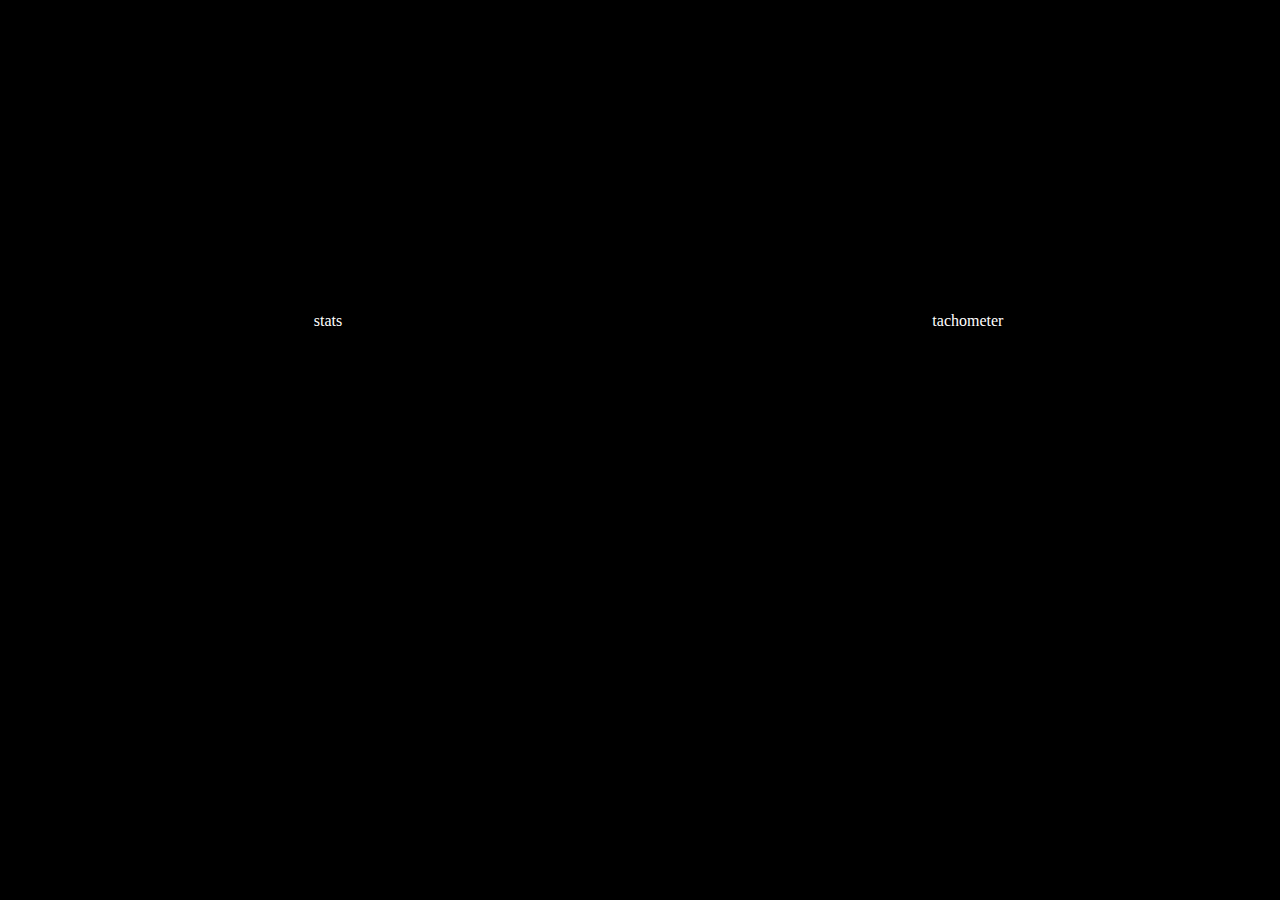
<file: dashboardFC/dashboard.html>
<!DOCTYPE html>
<html>

<head>
    <title>FC Dashboard</title>
    <link rel="stylesheet" href="style.css">
    <script src="main.js"></script>
</head>

<body>
    <div id="dashboard">

        <div id="stats" class="gauge">
            <p>stats</p>
        </div>

        <div id="tachometer" class="gauge">
            <p>tachometer</p>
        </div>

        <div id="speedometer" class="gauge">
            <p>speedometer</p>
        </div>

    </div>

</body>

</html>
</file>
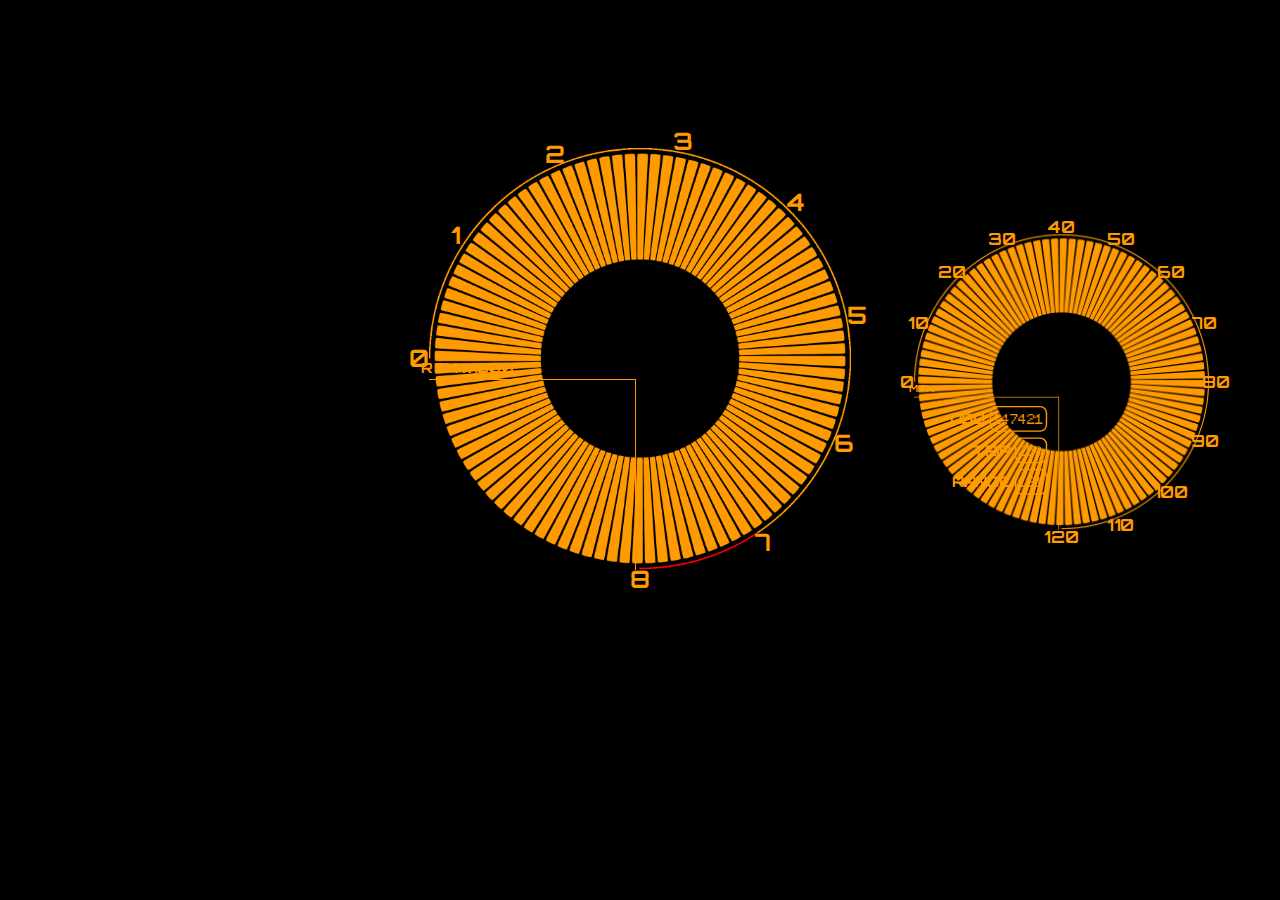
<file: ui/dashboard.html>
<!DOCTYPE html>
<html>

<head>
    <title>FC Dashboard pre-release</title>
    <link rel="stylesheet" href="style.css">
</head>

<body>
    <div id="dashboard">

        <div id="stats-container" class="gauge-container">
            <div id="stats" class="gauge">
                <canvas id="rx7-model"></canvas>
                <div id="line-overlay" class="model-overlay"></div>
                <div id="data-overlay" class="model-overlay"></div>
            </div>
        </div>

        <div id="tachometer-container" class="gauge-container">
            <div id="tachometer" class="gauge">
                <img class="gauge-outline" src="assets/gauges/gaugeOutline4.png"/>
                <img class="gauge-bar" src="assets/gauges/gaugeIncrements6.png"/>
                <div class="gauge-labels"></div>
                <div class="gauge-info-container">
                    <div class="gauge-info">
                        
                    </div>
                </div>
            </div>
        </div>

        <div id="speedometer-container" class="gauge-container">
            <div id="speedometer" class="gauge">
                <img class="gauge-outline" src="assets/gauges/gaugeOutline3.png"/>
                <img class="gauge-bar" src="assets/gauges/gaugeIncrements6.png"/>
                <div class="gauge-labels"></div>
                <div class="gauge-info-container">
                    <div class="gauge-info">
                        <span class="data-line">ODO <span id="odometer-output" class="data-value">147421</span></span><br>
                        <span class="data-line">TRIP <span id="trip-output" class="data-value">250</span></span><br>
                        <span class="data-line">RANGE <span id="RANGE-output" class="data-value">121</span></span>
                    </div>
                </div>
            </div>
        </div>

    </div>

</body>

<link rel="icon" href="data:,">
<script type="importmap">
{
  "imports": {
    "three": "./lib/three/three.module.js",
    "three/addons/": "./lib/three/addons/"
  }
}
</script>

<script type="module" src="main.js"></script>

</html>
</file>
<file: dashboardFC/style.css>
body {
    background-color: black;
    color: white;
    width: 1920px;
    height: 720px;
}

#dashboard {
    height: 100%;
    width: 100%;
    display: flex;
}

.gauge {
    width: 33.33%;
    height: 50%;
    padding-top: 15%;
    text-align: center;
}
</file>
<file: ui/style.css>
@font-face {
    font-family: 'Orbitron';
    src: url('./assets/fonts/Orbitron-Bold.ttf') format('truetype');
    font-weight: 700;
    font-style: normal;
}

@font-face {
    font-family: 'Doto';
    src: url('./assets/fonts/Doto-Regular.ttf') format('truetype');
    font-style: normal;
}

body {
    background-color: black;
    color: white;
    display: flex;
    justify-content: center;
    align-items: center;
    height: 95vh;
}

#dashboard {
    width: 1920px;
    height: 720px;
    display: flex;
}

#speedometer-container, 
#stats-container {
    transform: scale(0.7) translateY(10%);
}

.gauge {
    aspect-ratio: 1 / 1;
    position: relative;
    width: 100%;
}

.gauge-container {
    width: 33.33%;
    transform: translateY(10%);
    text-align: center;
    position: relative;
}

.gauge-outline,
.gauge-bar {
    max-width: 100%;
    max-height: 100%;
    position: absolute;
    inset: 0;        /* or match whatever offsets you use */
    z-index: 1;      /* outline */
}
.gauge-bar { z-index: 2; }

#rx7-model {
    position: absolute;
    inset: 0;        /* or match whatever offsets you use */
    z-index: 1;      /* outline */
    width: 100%; height: 100%;
}

.gauge-labels {
    position: absolute;
    inset: 0;
    z-index: 3;
    pointer-events: none;
    overflow: visible;
    color: #ff9a00;
}

.gauge-label { 
    position: absolute; 
    transform: translate(-50%,-50%);
    font-size: 24px;
    font-weight: bolder;
    font-family: "Orbitron", sans-serif;
    letter-spacing: 0.01em;
}

.gauge-label.unit {
    left: 10%;
    top: 52%;
    width: 100px;
    font-size: 14px;
    text-align: left;
}

.gauge-info-container {
    position: absolute;
    inset: 0;
    z-index: 3;
}

.gauge-info {
    position: absolute;
    top: 55%;
    height: 45%;
    width: 45%;

    text-align: right;
    padding-right: 1.0rem;

    border-top: 1px solid #ff9a00;
    border-right: 1px solid #ff9a00;

    border-bottom: none;
    border-left: none;

    font-family: 'Orbitron', sans-serif;
    font-weight: 700;
    font-size: 1.3rem;
    color: #ff9a00;
}

.data-value {
    font-family: 'Doto', sans-serif;
    display: inline-block; /* Allows width, height, and proper rounding */
    border: 2px solid #ff9a00;
    border-radius: 10px; /* Adjust the value for more or less rounding */
    padding: 3px 3px; /* Add some padding for spacing */
    margin: 0.25rem 0;
}

.data-line {
    position: relative;
    top: 0.5rem;
    line-height: 1.3;
}

.icon {
    position: relative;
    padding-top: 7px;
    width: 15%;
    aspect-ratio: 1 / 1;
}

.model-overlay {
    position: absolute;
    inset: 0;
    z-index: 3;
    pointer-events: none;
    overflow: visible;
    color: #ff9a00;
}

.model-label {
    position: absolute;
    font-family: 'Orbitron', sans-serif;
    text-align: left;
    font-weight: 700;
    font-size: 1.3rem;
    color: #ff9a00;
    width: 10rem;
}

#message-title {
    font-family: 'Orbitron', sans-serif;
    position: absolute;
    bottom: -1.5em;          /* positions title just below the board */
    left: 50%;
    transform: translateX(-50%);
    color: #ff9a00;
    white-space: nowrap;     /* prevents wrapping */
}

#message-board {
    position: absolute;
    font-family: 'Doto', sans-serif;

    /* Use flexbox for clean centering */
    display: flex;
    align-items: center;      /* vertical centering */
    justify-content: center;  /* horizontal centering */

    border: 2px solid #ff9a00;
    border-radius: 10px;
    box-sizing: border-box;

    z-index: 3;
    width: 33%;
    height: 12%;
    left: 33%;
    top: 80%;
    text-align: center;
}

#message {
    font-size: 1.4rem;
}
</file>
